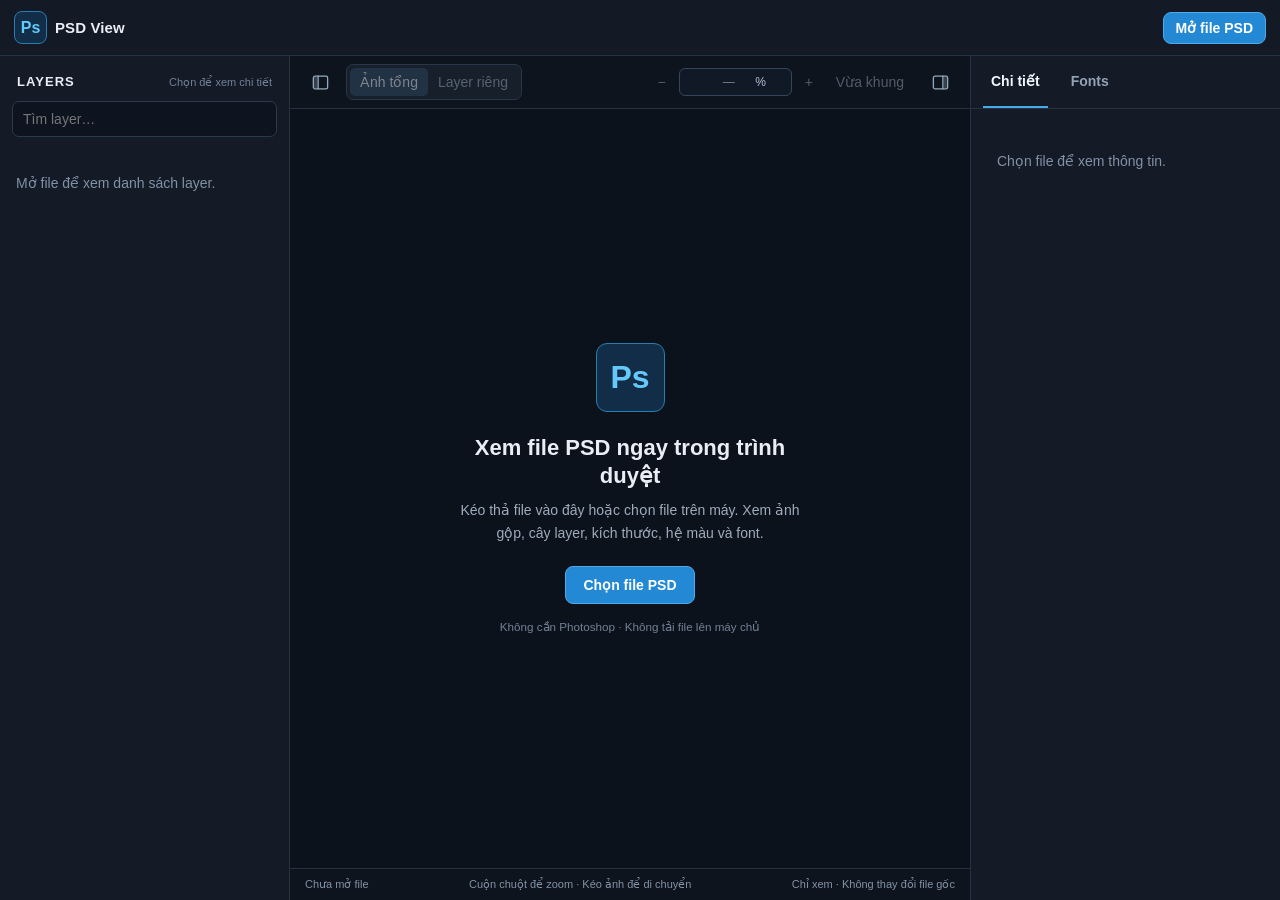
<file: PSD-view/index.html>
<!doctype html>
<html lang="vi">
<head>
  <meta charset="utf-8">
  <meta name="viewport" content="width=device-width, initial-scale=1">
  <meta name="theme-color" content="#101622">
  <title>PSD View — Xem file Photoshop</title>
  <link rel="stylesheet" href="styles.css">
  <link rel="stylesheet" href="enhancements.css">
  <style>[hidden]{display:none!important}</style>
</head>
<body>
  <div class="app" id="app">
    <header class="topbar">
      <div class="brand"><span class="brand-mark">Ps</span><div><strong>PSD View</strong></div></div>
      <div class="filebar" id="filebar" hidden>
        <div class="file-title"><strong id="file-name"></strong><span id="file-status" role="status"></span></div>
        <div class="file-facts" id="file-facts"></div>
      </div>
      <div class="top-actions"><button class="primary" id="open-button" type="button">Mở file PSD</button><input id="file-input" type="file" accept=".psd,.psb" hidden></div>
    </header>

    <main class="workspace">
      <aside class="panel layers-panel" id="layers-panel" aria-label="Danh sách layer">
        <div class="panel-head"><h2>Layers <span id="layer-count"></span></h2><span class="hint">Chọn để xem chi tiết</span></div>
        <div class="search-wrap"><input id="layer-search" type="search" placeholder="Tìm layer…" aria-label="Tìm layer" disabled></div>
        <div class="layer-list" id="layer-list"><p class="muted panel-placeholder">Mở file để xem danh sách layer.</p></div>
      </aside>

      <section class="viewer" aria-label="Vùng xem ảnh">
        <div class="viewer-toolbar">
          <div class="viewer-left-tools">
            <button id="toggle-layers" class="panel-toggle" type="button" aria-label="Thu gọn bảng Layers" aria-controls="layers-panel" aria-expanded="true" title="Ẩn/hiện bảng Layers"><svg viewBox="0 0 24 24" aria-hidden="true"><rect x="3" y="4" width="18" height="16" rx="2"/><path d="M9 4v16"/><path class="panel-fill" d="M4 5h4v14H4z"/></svg></button>
            <div class="segmented" role="group" aria-label="Chế độ xem"><button id="view-composite" class="active" type="button" disabled>Ảnh tổng</button><button id="view-layer" type="button" disabled>Layer riêng</button></div>
          </div>
          <div class="viewer-right-tools">
            <div class="zoom-tools"><button id="zoom-out" type="button" aria-label="Thu nhỏ" title="Thu nhỏ (Ctrl + -)" disabled>−</button><label class="zoom-field"><input id="zoom-input" type="text" inputmode="decimal" aria-label="Tỷ lệ zoom phần trăm" value="—" disabled><span>%</span></label><button id="zoom-in" type="button" aria-label="Phóng to" title="Phóng to (Ctrl + +)" disabled>+</button><button id="zoom-fit" type="button" title="Vừa khung (Ctrl + 0)" disabled>Vừa khung</button></div>
            <button id="toggle-details" class="panel-toggle" type="button" aria-label="Thu gọn bảng Chi tiết" aria-controls="inspector-panel" aria-expanded="true" title="Ẩn/hiện bảng Chi tiết"><svg viewBox="0 0 24 24" aria-hidden="true"><rect x="3" y="4" width="18" height="16" rx="2"/><path d="M15 4v16"/><path class="panel-fill" d="M16 5h4v14h-4z"/></svg></button>
          </div>
        </div>
        <div class="stage" id="stage">
          <div class="empty-state" id="empty-state"><div class="empty-icon">Ps</div><h1>Xem file PSD ngay trong trình duyệt</h1><p>Kéo thả file vào đây hoặc chọn file trên máy. Xem ảnh gộp, cây layer, kích thước, hệ màu và font.</p><button class="primary" id="empty-open" type="button">Chọn file PSD</button><small>Không cần Photoshop · Không tải file lên máy chủ</small></div>
          <div class="canvas-outer" id="canvas-outer" hidden><div class="artboard" id="artboard"></div></div>
          <div class="stage-message" id="stage-message" hidden></div>
        </div>
        <div class="viewer-bottom"><span id="preview-label">Chưa mở file</span><span>Cuộn chuột để zoom · Kéo ảnh để di chuyển</span><span>Chỉ xem · Không thay đổi file gốc</span></div>
      </section>

      <aside class="panel inspector" id="inspector-panel" aria-label="Thông tin tài liệu và layer">
        <div class="inspector-tabs" role="tablist" aria-label="Thông tin"><button id="tab-details" class="active" role="tab" aria-selected="true" type="button">Chi tiết</button><button id="tab-fonts" role="tab" aria-selected="false" type="button">Fonts <span id="font-count"></span></button></div>
        <div id="details-panel" role="tabpanel" class="inspector-content"><p class="muted panel-placeholder">Chọn file để xem thông tin.</p></div>
        <div id="fonts-panel" role="tabpanel" class="inspector-content" hidden></div>
      </aside>
    </main>
    <div class="drop-overlay" id="drop-overlay" hidden>Thả file PSD để mở</div>
  </div>
  <script src="ag-psd.bundle.js"></script>
  <script src="app.js"></script>
</body>
</html>
</file>
<file: PSD-view/styles.css>
:root{color-scheme:dark;font-family:Inter,"Segoe UI",Arial,sans-serif;font-size:14px;background:#0d1119;color:#e9edf5}*{box-sizing:border-box}body{margin:0}button,input{font:inherit}button{cursor:pointer}button:disabled{cursor:not-allowed;opacity:.45}.app{height:100vh;min-height:540px;display:flex;flex-direction:column}.topbar{height:72px;flex:none;background:#131a26;border-bottom:1px solid #263142;display:flex;align-items:center;justify-content:space-between;padding:0 22px;gap:20px}.brand{display:flex;gap:12px;align-items:center}.brand-mark,.empty-icon{display:grid;place-items:center;background:#122d47;color:#64c9fa;border:1px solid #277db4;font-weight:800;border-radius:11px}.brand-mark{width:38px;height:38px;font-size:18px}.brand strong{display:block;font-size:17px;letter-spacing:.1px}.brand small{display:block;color:#8291a7;margin-top:2px;font-size:11px}.top-actions{display:flex;align-items:center;gap:20px}.local-note{color:#8c9aaa;font-size:12px}.primary{background:#2389d5;border:1px solid #53a8e7;color:white;border-radius:8px;padding:10px 17px;font-weight:650}.primary:hover{background:#329be8}.filebar{flex:none;background:#151d2a;border-bottom:1px solid #263142;padding:12px 22px}.file-title{display:flex;gap:12px;align-items:center;min-width:0}.file-title strong{font-size:15px;overflow:hidden;text-overflow:ellipsis;white-space:nowrap}.file-title span{color:#8ebbd7;font-size:12px}.file-title span.error{color:#f3a09e}.file-facts{display:flex;gap:16px;flex-wrap:wrap;color:#94a4b8;font-size:12px;margin-top:6px}.workspace{flex:1;min-height:0;display:grid;grid-template-columns:290px minmax(0,1fr) 310px}.panel{background:#141b27;min-height:0;display:flex;flex-direction:column}.layers-panel{border-right:1px solid #263142}.inspector{border-left:1px solid #263142}.panel-head{padding:18px 17px 12px;display:flex;justify-content:space-between;align-items:baseline;gap:8px}.panel-head h2{font-size:13px;text-transform:uppercase;letter-spacing:.08em;margin:0}.panel-head h2 span{color:#6caed8;font-weight:600}.hint{font-size:11px;color:#718198}.search-wrap{padding:0 12px 12px}.search-wrap input{width:100%;background:#0d1420;border:1px solid #2b394a;border-radius:7px;padding:9px 10px;color:#e8f0f8;outline:none}.search-wrap input:focus{border-color:#388ed0}.layer-list{overflow:auto;min-height:0;padding:0 7px 16px}.panel-placeholder{padding:12px 9px}.muted{color:#8191a6}.layer-row{display:flex;align-items:center;gap:7px;width:100%;border:1px solid transparent;background:none;color:#cbd6e3;text-align:left;padding:8px 7px;border-radius:6px;min-height:34px}.layer-row:hover{background:#1d2939}.layer-row.selected{background:#173e5a;border-color:#2b6994;color:#fff}.layer-row .twisty{width:13px;flex:none;color:#7d91a8}.layer-row .layer-icon{width:19px;flex:none;text-align:center;color:#6fbde9;font-size:13px}.layer-row .layer-name{overflow:hidden;text-overflow:ellipsis;white-space:nowrap;flex:1}.layer-row .layer-hidden{color:#6b7787;font-size:11px}.layer-row.is-hidden .layer-name{opacity:.53}.layer-children{margin-left:15px;border-left:1px solid #293747;padding-left:4px}.viewer{display:flex;flex-direction:column;min-width:0;min-height:0;background:#0e141e}.viewer-toolbar{height:53px;flex:none;border-bottom:1px solid #263142;display:flex;align-items:center;justify-content:space-between;gap:10px;padding:0 14px}.segmented{display:flex;background:#171f2b;padding:3px;border-radius:7px;border:1px solid #293649}.segmented button,.zoom-tools button{background:none;color:#a3b3c5;border:0;border-radius:5px;padding:6px 10px}.segmented button.active{background:#2c4963;color:#fff}.zoom-tools{display:flex;align-items:center;gap:3px}.zoom-tools button:hover:not(:disabled),.segmented button:hover:not(:disabled){background:#28394c}.zoom-tools span{width:48px;text-align:center;color:#b1bfd0;font-size:12px}.stage{position:relative;flex:1;min-height:0;overflow:auto;display:flex;align-items:center;justify-content:center;background:#0c121b}.empty-state{max-width:410px;text-align:center;padding:30px 24px}.empty-icon{width:69px;height:69px;margin:0 auto 22px;font-size:32px}.empty-state h1{font-size:22px;line-height:1.25;margin:0 0 10px}.empty-state p{color:#9eacbd;line-height:1.6;margin:0 0 22px}.empty-state small{display:block;color:#718198;margin-top:16px}.canvas-outer{position:relative;flex:none;margin:auto;box-shadow:0 20px 55px #0008;border:1px solid #596574}.artboard{position:relative;transform-origin:top left;background-color:#f2f2f2;background-image:linear-gradient(45deg,#c8ced4 25%,transparent 25%),linear-gradient(-45deg,#c8ced4 25%,transparent 25%),linear-gradient(45deg,transparent 75%,#c8ced4 75%),linear-gradient(-45deg,transparent 75%,#c8ced4 75%);background-size:20px 20px;background-position:0 0,0 10px,10px -10px,-10px 0}.artboard canvas{display:block;position:absolute}.layer-outline{position:absolute;border:1px solid #47b6fb;box-shadow:0 0 0 1px #082337 inset;pointer-events:none}.stage-message{position:absolute;max-width:520px;margin:20px;padding:20px 22px;color:#e7c5a2;background:#282219;border:1px solid #73563a;border-radius:9px;line-height:1.6}.viewer-bottom{height:32px;flex:none;border-top:1px solid #263142;display:flex;align-items:center;justify-content:space-between;gap:10px;padding:0 15px;color:#8292a5;font-size:11px}.inspector-tabs{height:53px;flex:none;border-bottom:1px solid #263142;display:flex;padding:0 12px;gap:15px}.inspector-tabs button{border:0;border-bottom:2px solid transparent;background:none;color:#92a3b6;padding:0 8px;font-weight:600}.inspector-tabs button.active{border-bottom-color:#48a9e9;color:#eff7ff}.inspector-content{overflow:auto;padding:18px 17px;min-height:0}.inspector-content h3{font-size:12px;text-transform:uppercase;letter-spacing:.08em;color:#86a8c1;margin:2px 0 12px}.inspector-content h3:not(:first-child){margin-top:26px}.kv{display:flex;justify-content:space-between;align-items:flex-start;gap:12px;padding:7px 0;border-bottom:1px solid #222e3d}.kv dt{color:#8192a7;min-width:92px}.kv dd{margin:0;text-align:right;overflow-wrap:anywhere}.text-preview{white-space:pre-wrap;overflow-wrap:anywhere;background:#0d1420;border:1px solid #293647;border-radius:7px;padding:11px;max-height:180px;overflow:auto;line-height:1.5}.font-card{padding:11px 12px;border:1px solid #2a3949;background:#111a27;border-radius:8px;margin-bottom:9px}.font-card strong{display:block;overflow-wrap:anywhere}.font-card small{color:#8da0b6;display:block;margin-top:5px}.notice{padding:11px 12px;border:1px solid #564d37;background:#27251e;color:#d6c7a4;border-radius:7px;line-height:1.5;margin-bottom:18px}.drop-overlay{position:fixed;inset:0;background:#0b2334e9;border:4px dashed #59baf5;z-index:5;display:grid;place-items:center;font-size:26px;font-weight:700;pointer-events:none}@media(max-width:1000px){.workspace{grid-template-columns:240px minmax(0,1fr) 260px}}@media(max-width:760px){.app{height:auto;min-height:100vh}.topbar{height:auto;padding:12px 15px}.local-note{display:none}.workspace{display:flex;flex-direction:column}.viewer{min-height:460px;order:0}.layers-panel{order:1;height:280px;border-right:0;border-top:1px solid #263142}.inspector{order:2;min-height:250px;border-left:0;border-top:1px solid #263142}.viewer-toolbar{padding:0 8px}.viewer-bottom span:last-child{display:none}}
</file>
<file: PSD-view/enhancements.css>
/* Panel visibility and viewer navigation. Kept separate from the original theme. */
.app{--left-panel-width:290px;--right-panel-width:310px}
.workspace{grid-template-columns:var(--left-panel-width) minmax(0,1fr) var(--right-panel-width)}
.layers-panel{grid-column:1}
.viewer{grid-column:2}
.inspector{grid-column:3}
.app.layers-collapsed{--left-panel-width:0px}
.app.details-collapsed{--right-panel-width:0px}
.app.layers-collapsed .layers-panel,.app.details-collapsed .inspector{display:none}
.topbar{height:56px;min-height:56px;padding:0 14px;gap:16px}
.brand{gap:8px;flex:none}
.brand-mark{width:33px;height:33px;border-radius:8px;font-size:16px}
.brand strong{font-size:15px;white-space:nowrap}
.topbar .filebar{flex:1;min-width:0;padding:0 0 0 16px;border:0;border-left:1px solid #304052;background:transparent;overflow:hidden}
.topbar .file-title{gap:9px;white-space:nowrap;line-height:1.2}
.topbar .file-title strong{font-size:13px;min-width:0}
.topbar .file-title span{flex:none;font-size:11px}
.topbar .file-facts{display:block;overflow:hidden;text-overflow:ellipsis;white-space:nowrap;margin-top:3px;font-size:11px}
.top-actions{margin-left:auto;flex:none}
.top-actions .primary{padding:7px 12px}
.viewer-left-tools,.viewer-right-tools{display:flex;align-items:center;gap:10px;min-width:0}
.viewer-right-tools{margin-left:auto}
.viewer-toolbar{gap:12px}
.panel-toggle{flex:none;display:grid;place-items:center;width:32px;height:32px;padding:0;border:1px solid transparent;border-radius:6px;background:transparent;color:#93a9bb}
.panel-toggle svg{width:19px;height:19px;fill:none;stroke:currentColor;stroke-width:1.65;stroke-linecap:round;stroke-linejoin:round}
.panel-toggle .panel-fill{fill:currentColor;stroke:none;opacity:.3}
.panel-toggle[aria-expanded="false"] .panel-fill{opacity:0}
.panel-toggle:hover{background:#263748;color:#d8ecfa}
.panel-toggle:focus-visible{outline:2px solid #5cb8f5;outline-offset:1px}
.zoom-field{display:flex;align-items:center;gap:2px;background:#101925;border:1px solid #34465b;border-radius:6px;padding:2px 6px;color:#a8bdd0}
.zoom-field:focus-within{border-color:#4aacee}
.zoom-field input{width:49px;text-align:right;background:none;color:#dbe9f6;border:0;outline:0;font-size:12px;padding:4px 0;appearance:textfield}
.zoom-field input:disabled{opacity:.5}
.zoom-field span{font-size:12px}
.zoom-tools{white-space:nowrap}
.stage{justify-content:flex-start;align-items:flex-start}
.stage:not(.has-document){justify-content:center;align-items:center}
.stage.has-document{cursor:grab}
.stage.is-panning{cursor:grabbing;user-select:none}
.stage.is-panning *{cursor:grabbing!important}
.viewer-bottom span:nth-child(2){margin-left:auto;margin-right:auto}
@media(max-width:1100px){.viewer-left-tools,.viewer-right-tools{gap:6px}}
@media(max-width:1000px){.app{--left-panel-width:240px;--right-panel-width:260px}}
@media(max-width:950px){.viewer-toolbar{height:auto;min-height:53px;flex-wrap:wrap;padding:6px 8px}}
@media(max-width:760px){.topbar{height:auto;min-height:50px;flex-wrap:wrap;gap:6px;padding:7px 10px}.topbar .filebar{order:3;flex-basis:100%;padding:5px 0 1px;border-left:0;border-top:1px solid #304052}.viewer-toolbar{height:auto;min-height:53px;flex-wrap:wrap;padding:7px 8px}.viewer-left-tools,.viewer-right-tools{flex:1;justify-content:space-between}.viewer-bottom span:nth-child(2){display:none}}
</file>
